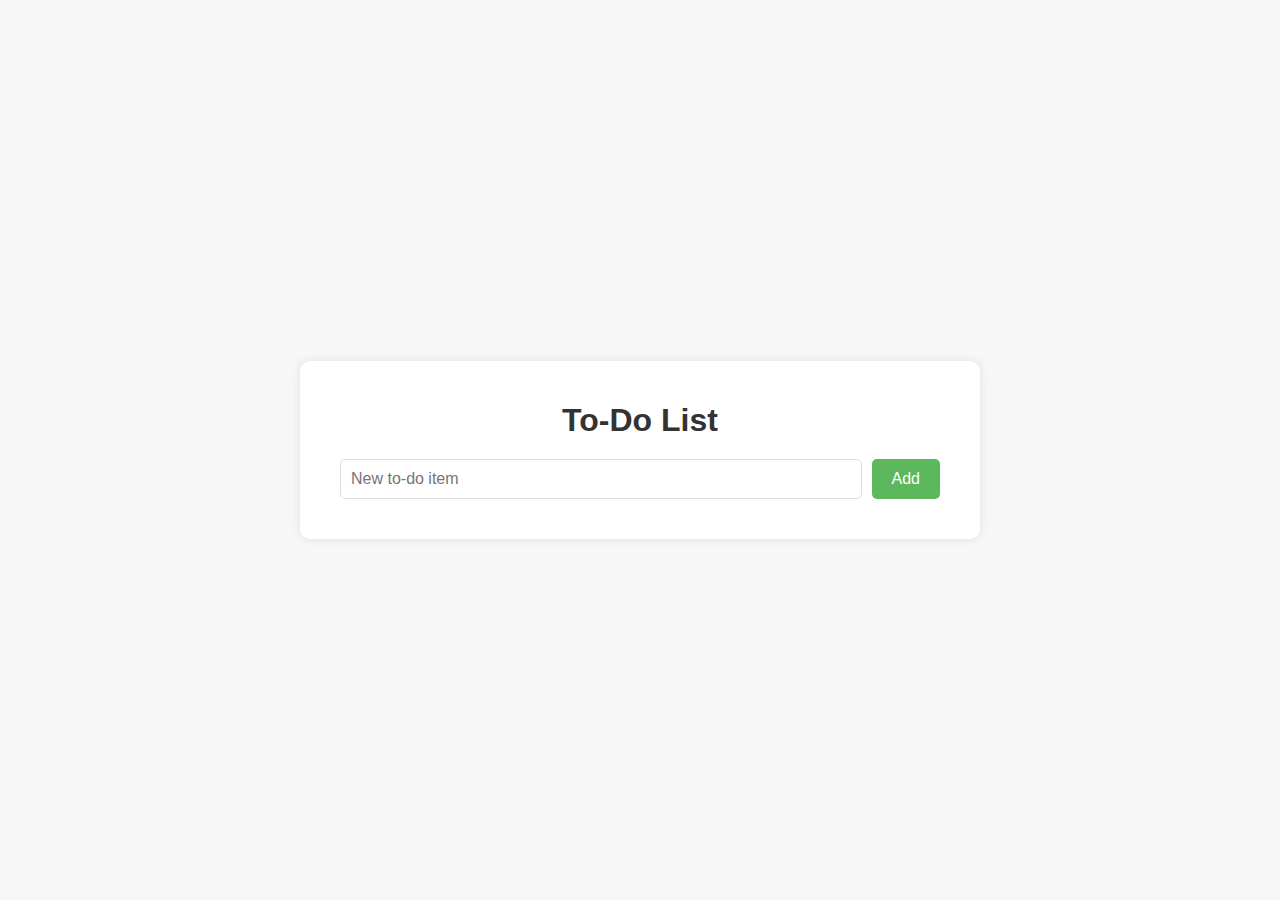
<file: API/index.html>
<!DOCTYPE html>
<html lang="en">
<head>
    <meta charset="UTF-8">
    <meta name="viewport" content="width=device-width, initial-scale=1.0">
    <title>To-Do List</title>
    <link rel="stylesheet" href="style.css">
</head>
<body>
    <div class="container">
        <h1>To-Do List</h1>
        <form id="todoForm">
            <input type="text" id="newTodo" placeholder="New to-do item" required>
            <button type="submit">Add</button>
        </form>
        <div id="todoContainer"></div>
        <div id="loader" class="loader"></div>
    </div>

    <script src="app.js"></script>
</body>
</html>
</file>
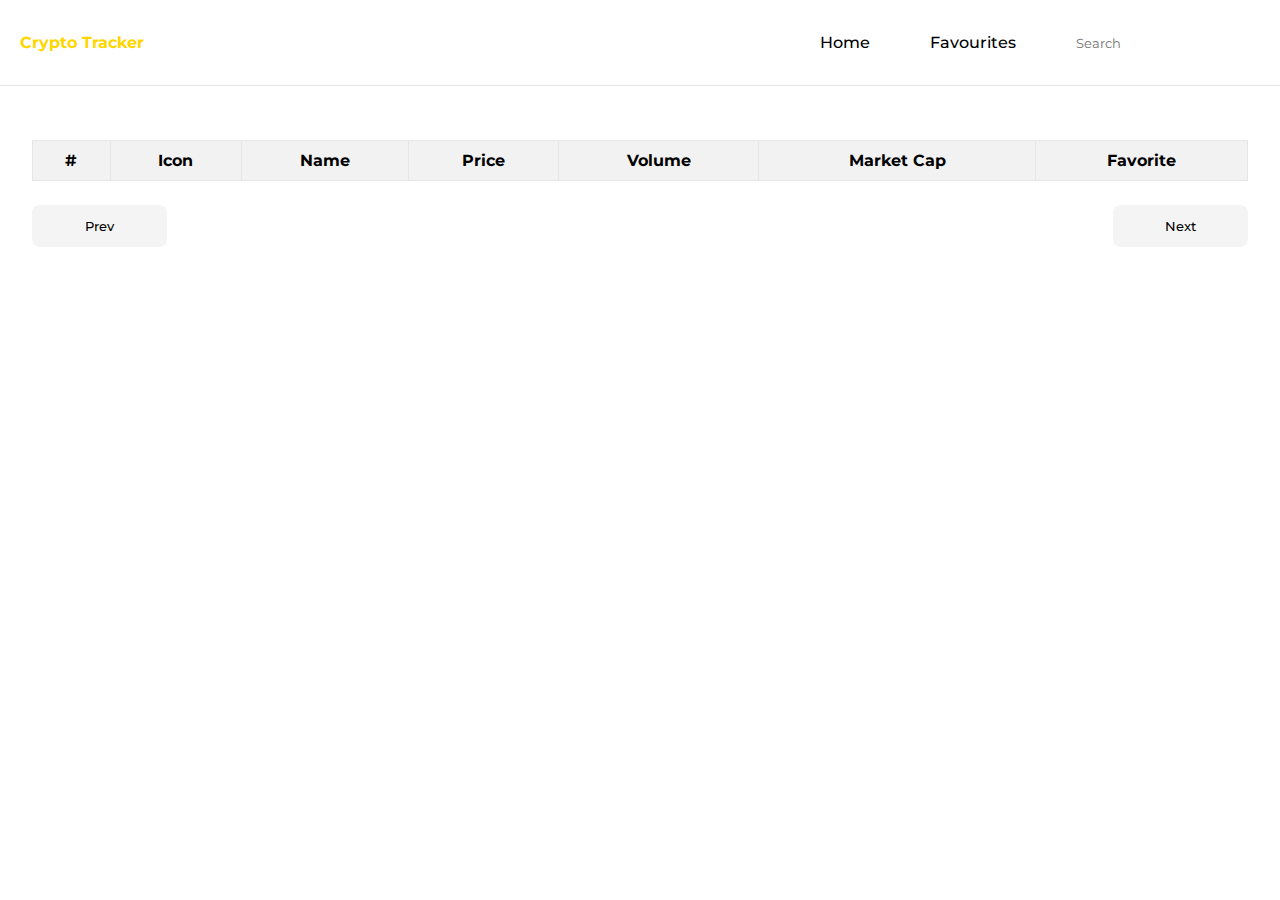
<file: crypto-tracker/index.html>
<!DOCTYPE html>
<html lang="en">
<head>
    <meta charset="UTF-8">
    <meta name="viewport" content="width=device-width, initial-scale=1.0">
    <title>Crypto Dashboard</title>
    <link rel="stylesheet" href="styles.css" />
    <link rel="preconnect" href="https://fonts.googleapis.com">
    <link rel="preconnect" href="https://fonts.gstatic.com" crossorigin>
    <link href="https://fonts.googleapis.com/css2?family=Montserrat:ital,wght@0,100;0,300;0,400;0,700;0,900;1,100;1,300;1,400;1,700;1,900&display=swap" rel="stylesheet">
    <link rel="stylesheet" href="https://cdnjs.cloudflare.com/ajax/libs/font-awesome/6.5.2/css/all.min.css" integrity="sha512-SnH5WK+bZxgPHs44uWIX+LLJAJ9/2PkPKZ5QiAj6Ta86w+fsb2TkcmfRyVX3pBnMFcV7oQPJkl9QevSCWr3W6A==" crossorigin="anonymous" referrerpolicy="no-referrer" />
</head>
<body>
   <nav>
        <div class="left-nav">
            <a href="index.html" class="title">Crypto Tracker</a>
        </div>
        <div class="right-nav">
            <a href="index.html" class="nav-link">Home</a>
            <a href="favorites/favorites.html" class="nav-link">Favourites</a>
            <div class="search-container">
                <span class="search-icon">
             <i class="fa-solid fa-magnifying-glass"></i>
           </span>
           <input
             type="text"
             id="search-box"
             placeholder="Search"
           />
            </div>

        </div>
    </nav>
    <main>
        <table id="crypto-table">
            <thead>
                <tr>
                    <th>#</th>
                    <th>Icon</th>
                    <th>Name</th>
                    <th>Price
                        <i id="sort-price-asc" class="fas fa-arrow-up"></i>
                        <i id="sort-price-desc" class="fas fa-arrow-down"></i>
                    </th>
                    <th>Volume
                        <i id="sort-volume-asc" class="fas fa-arrow-up"></i>
                        <i id="sort-volume-desc" class="fas fa-arrow-down"></i>
                    </th>
                    <th>Market Cap
                        <i id="sort-market-asc" class="fas fa-arrow-up sort-icon" title="Sort by market ascending"></i>
                        <i id="sort-market-desc" class="fas fa-arrow-down sort-icon" title="Sort by market descending"></i>
                    </th>
                    <th>Favorite</th>
                </tr>
            </thead>
            <tbody>
                <!-- Table content will be inserted here by JavaScript -->
            </tbody>
        </table>
        <div id="pagination-controls">
            <button id="prev-button">Prev</button>
            <button id="next-button">Next</button>
        </div>
        <div class="shimmer-container">
            <div class="shimmer"></div>
        </div> <!-- Added shimmer container -->
    </main>
   
    <script src="app.js"></script>
</body>
</html>
</file>
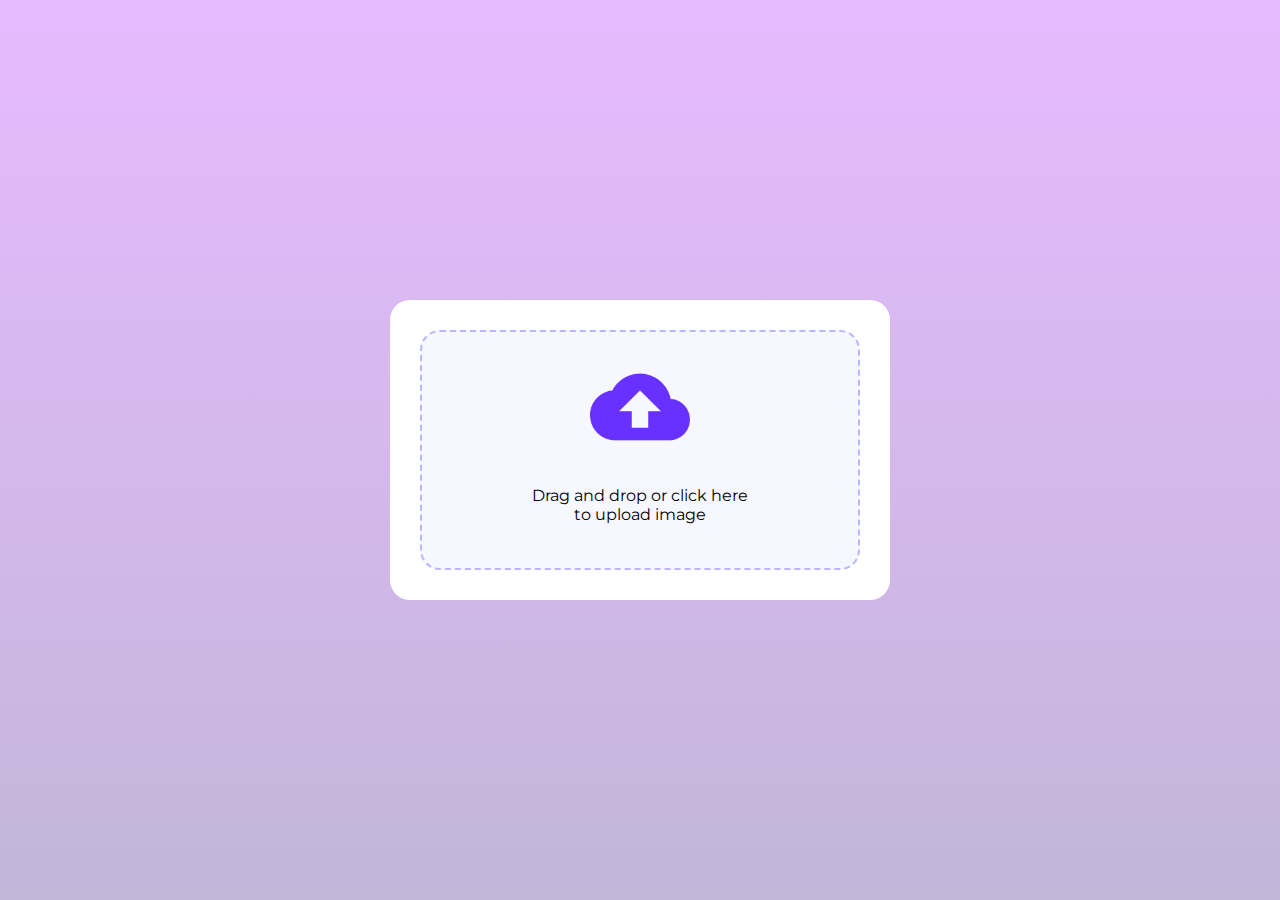
<file: DND/index.html>
<!DOCTYPE html>
<html lang="en">
<head>
    <meta charset="UTF-8">
    <meta name="viewport" content="width=device-width, initial-scale=1.0">
    <title>Image Drag and Drop</title>
    <link rel="preconnect" href="https://fonts.googleapis.com">
    <link rel="preconnect" href="https://fonts.gstatic.com" crossorigin>
    <link href="https://fonts.googleapis.com/css2?family=Montserrat:ital,wght@0,100;0,300;0,400;0,700;0,900;1,100;1,300;1,400;1,700;1,900&display=swap" rel="stylesheet">
    <link rel="stylesheet" href="https://cdnjs.cloudflare.com/ajax/libs/font-awesome/6.5.2/css/all.min.css" integrity="sha512-SnH5WK+bZxgPHs44uWIX+LLJAJ9/2PkPKZ5QiAj6Ta86w+fsb2TkcmfRyVX3pBnMFcV7oQPJkl9QevSCWr3W6A==" crossorigin="anonymous" referrerpolicy="no-referrer" />
    <link rel="stylesheet" href="style.css">
   
</head>
<body>
    <div class="hero">
        <label for="input-file" id="drop-area">
            <input type="file" accept="image/*" id="input-file" hidden>
            <div id="img-view">
                <img src="../assets/upload-icon.png" alt="upload-icon">
                <p>Drag and drop or click here <br> to upload image</p>
            </div>
        </label>
    </div>
    <script src="index.js"></script>
</body>
</html>
</file>
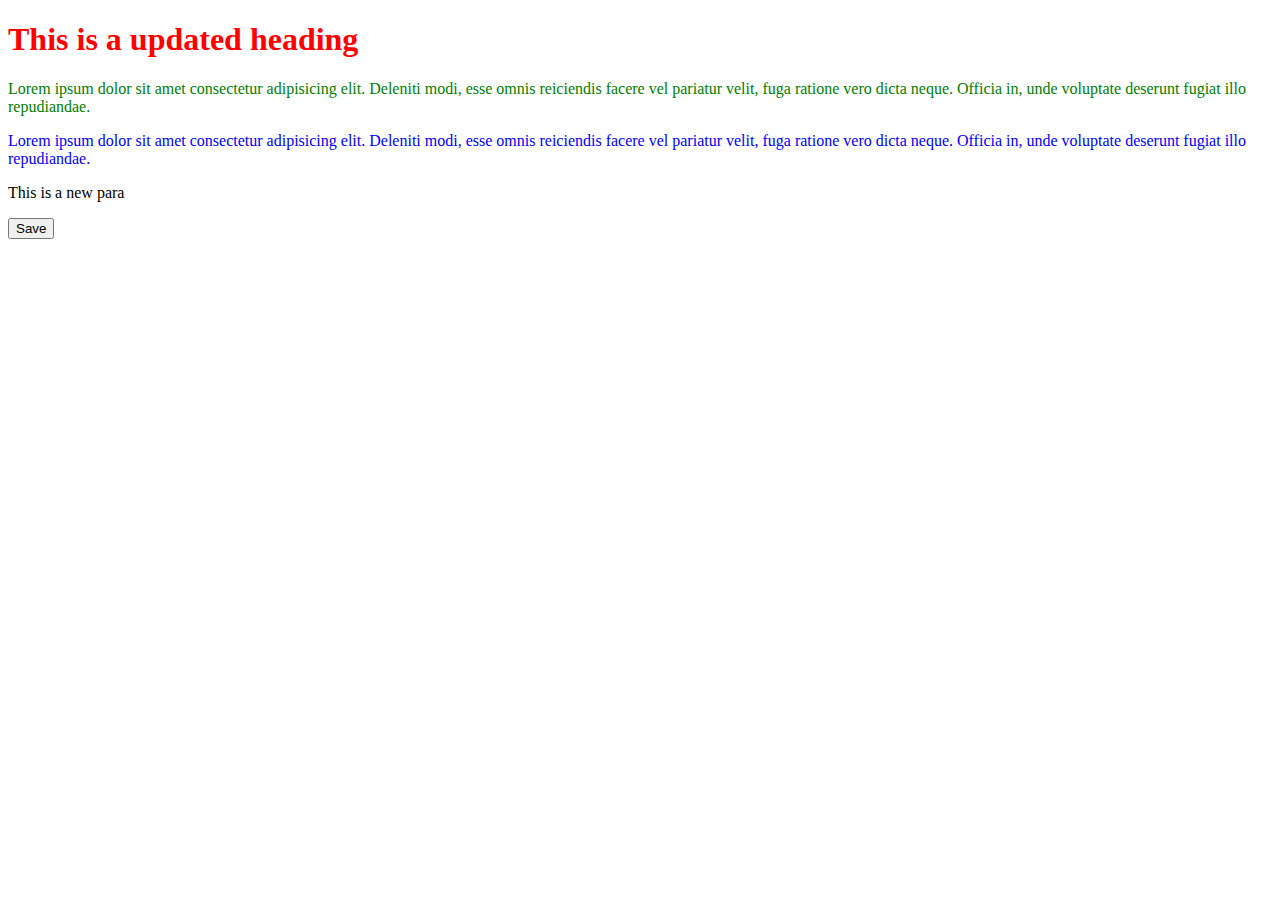
<file: DOM/index.html>
<!DOCTYPE html>
<html lang="en">
<head>
    <meta charset="UTF-8">
    <meta name="viewport" content="width=device-width, initial-scale=1.0">
    <title>DOM Manipulation</title>
    
</head>
<body>
    <h1 id="heading">My heading</h1>
    <div id="wrapper">
        <p class="para">Lorem ipsum dolor sit amet consectetur adipisicing elit. Deleniti modi, esse omnis reiciendis facere vel pariatur velit, fuga ratione vero dicta neque. Officia in, unde voluptate deserunt fugiat 
        illo repudiandae.</p>
       <p class="para">Lorem ipsum dolor sit amet consectetur adipisicing elit. Deleniti modi, esse omnis reiciendis facere vel pariatur velit, fuga ratione vero dicta neque. Officia in, unde voluptate deserunt fugiat 
      illo repudiandae.</p>

    </div>  

    <button id="btn">Save</button>
    <script src="script.js"></script>    
</body>
</html>
</file>
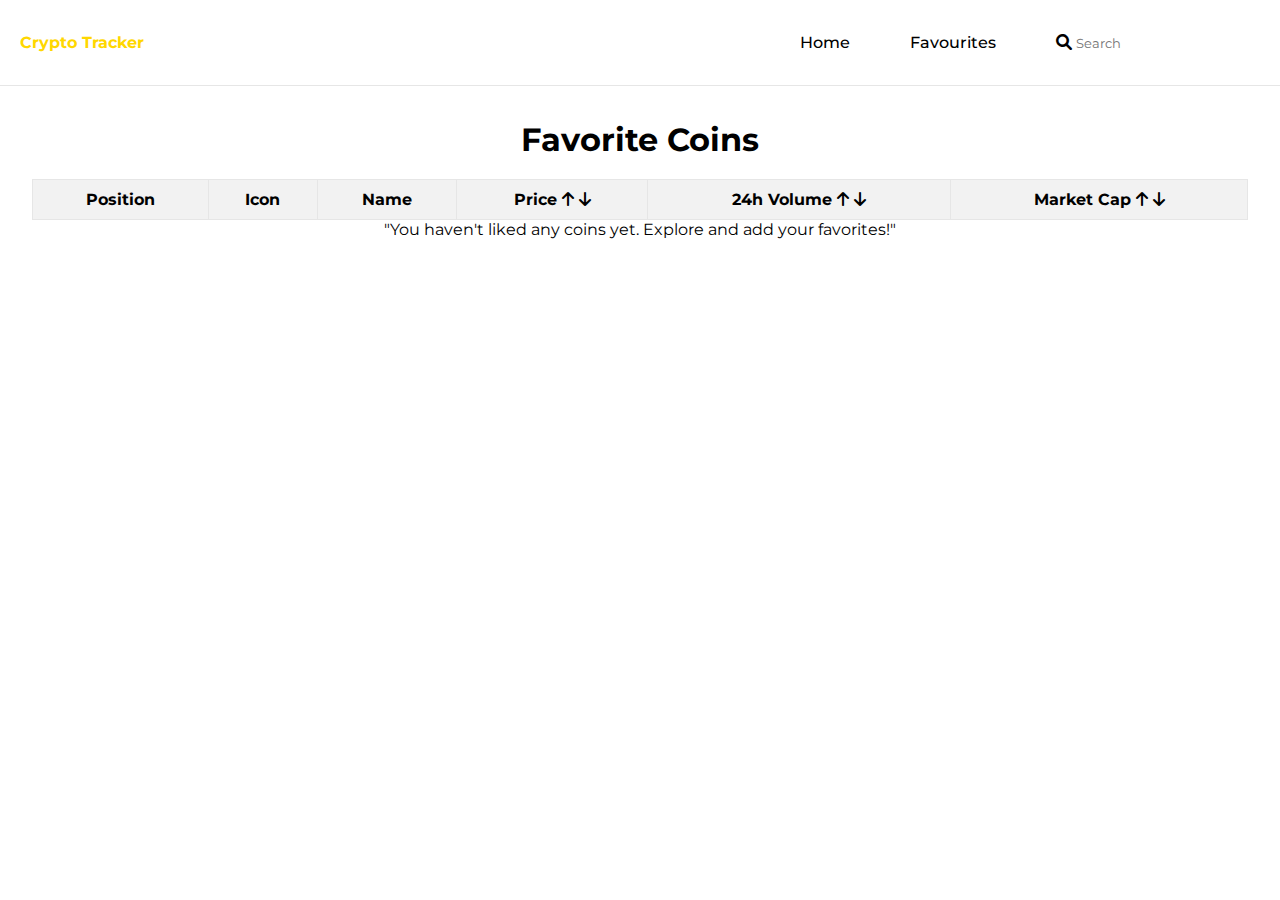
<file: crypto-tracker/favorites/favorites.html>
<!DOCTYPE html>
<html lang="en">
<head>
  <meta charset="UTF-8">
  <meta name="viewport" content="width=device-width, initial-scale=1.0">
  <title>Favorite Coins</title>
  <link rel="stylesheet" href="../styles.css">
  <link
      rel="stylesheet"
      href="https://cdnjs.cloudflare.com/ajax/libs/font-awesome/6.0.0-beta3/css/all.min.css"
    />
    <link rel="preconnect" href="https://fonts.googleapis.com" />
    <link rel="preconnect" href="https://fonts.gstatic.com" crossorigin />
    <link
      href="https://fonts.googleapis.com/css2?family=Montserrat:ital,wght@0,100;0,300;0,400;0,700;0,900;1,100;1,300;1,400;1,700;1,900&display=swap"
      rel="stylesheet"
    />
</head>
<body>
   <nav>
      <div class="left-nav">
        <a href="../index.html" class="title">Crypto Tracker</a>
      </div>
      <div class="right-nav">
        <a href="../index.html" class="nav-link">Home</a>
        <a href="./favorites.html" class="nav-link">Favourites</a>
        <div class="search-container">
          <span class="search-icon">
            <i class="fa-solid fa-magnifying-glass"></i>
          </span>
          <input type="text" id="search-box" placeholder="Search" />
        </div>
      </div>
    </nav>
  <main>
    <h1 style="text-align: center;">Favorite Coins</h1>
  <div class="shimmer-container" style="display: none;">
    <div class="shimmer"></div>
  </div>
  <table id="favorite-table">
    <thead>
      <tr>
        <th>Position</th>
        <th>Icon</th>
        <th>Name</th>
        <th>Price
          <i id="sort-price-asc" class="fas fa-arrow-up sort-icon" title="Sort by price ascending"></i>
          <i id="sort-price-desc" class="fas fa-arrow-down sort-icon" title="Sort by price descending"></i>
        </th>
        <th>24h Volume
          <i id="sort-volume-asc" class="fas fa-arrow-up sort-icon" title="Sort by volume ascending"></i>
          <i id="sort-volume-desc" class="fas fa-arrow-down sort-icon" title="Sort by volume descending"></i>
        </th>
        <th>Market Cap
             <i id="sort-market-asc" class="fas fa-arrow-up sort-icon" title="Sort by master ascending"></i>
          <i id="sort-market-desc" class="fas fa-arrow-down sort-icon" title="Sort by master descending"></i></th>
      </tr>
    </thead>
    <tbody>
      <!-- Favorite coin rows will be inserted here by JavaScript -->
    </tbody>
  </table>
  </main>
  <p id="no-favorites" style="display: none; text-align: center;">"You haven't liked any coins yet. Explore and add your favorites!"</p>
  <script src="favorites.js"></script>
  <!-- <script src ="app.js"></script> -->
</body>
</html>
</file>
<file: API/style.css>
body {
    font-family: 'Arial', sans-serif;
    background-color: #f7f7f7;
    display: flex;
    justify-content: center;
    align-items: center;
    height: 100vh;
    margin: 0;
}

.container {
    background-color: #fff;
    padding: 20px 40px;
    box-shadow: 0 0 10px rgba(0, 0, 0, 0.1);
    border-radius: 10px;
    width: 100%;
    max-width: 600px;
    position: relative;
}

h1 {
    text-align: center;
    color: #333;
    margin-bottom: 20px;
}

form {
    display: flex;
    justify-content: center;
    margin-bottom: 20px;
}

form input {
    flex: 1;
    padding: 10px;
    border: 1px solid #ddd;
    border-radius: 5px;
    font-size: 16px;
}

form button {
    padding: 10px 20px;
    border: none;
    background-color: #5cb85c;
    color: white;
    font-size: 16px;
    cursor: pointer;
    border-radius: 5px;
    margin-left: 10px;
    transition: background-color 0.3s;
}

form button:hover {
    background-color: #4cae4c;
}

.todo-item {
    display: flex;
    justify-content: space-between;
    align-items: center;
    border: 1px solid #ddd;
    padding: 10px;
    margin-bottom: 10px;
    border-radius: 5px;
    background-color: #f9f9f9;
    transition: background-color 0.3s;
}

.todo-item:hover {
    background-color: #f1f1f1;
}

.todo-item input[type="text"] {
    flex: 1;
    padding: 10px;
    border: 1px solid #ddd;
    border-radius: 5px;
    font-size: 16px;
    margin-right: 10px;
    background-color: #fff;
}

.todo-item button {
    padding: 10px;
    border: none;
    background-color: #5bc0de;
    color: white;
    font-size: 16px;
    cursor: pointer;
    border-radius: 5px;
    margin-left: 5px;
    transition: background-color 0.3s;
}

.todo-item button:hover {
    background-color: #31b0d5;
}

.todo-item button:last-child {
    background-color: #d9534f;
}

.todo-item button:last-child:hover {
    background-color: #c9302c;
}

/* Loader Styles */
.loader {
    display: none;
    position: absolute;
    top: 50%;
    left: 50%;
    transform: translate(-50%, -50%);
    border: 8px solid #f3f3f3;
    border-top: 8px solid #3498db;
    border-radius: 50%;
    width: 50px;
    height: 50px;
    animation: spin 2s linear infinite;
}

@keyframes spin {
    0% { transform: translate(-50%, -50%) rotate(0deg); }
    100% { transform: translate(-50%, -50%) rotate(360deg); }
}
</file>
<file: crypto-tracker/styles.css>
*{
    font-family: "Montserrat", sans-serif;
    margin: 0;
    padding: 0;
    box-sizing: border-box;
}

nav{
    display: flex;
    justify-content: space-between;
    height: 86px;
    border-bottom: 1px solid #e6e6e6;
    align-items: center;
    position: fixed;
    top: 0;
    left: 0;
    right: 0;
    background-color: #fff;
    z-index: 1000;
    padding: 0 20px;
}

.title{
    color: gold;
    font-weight: 700;
    text-decoration: none;
}

.nav-link{
    text-decoration: none;
    color: #000;
    font-weight: 500;
}

.right-nav{
    display: flex;
    align-items: center;
    gap: 60px;
}

#search-box{
    background: #fff;
    height: 36px;
    border: none;
    outline: none;
}

main{
    margin-top: 120px;
    display: flex;
    flex-direction: column;
    align-items: center;
}

table{
    width: 95%;
    border-collapse: collapse;
    margin-top: 20px;

}

th, td{
    border: 1px solid #e6e6e6;
    padding: 10px;
    text-align: center;
}

th{
    background-color: #f2f2f2;
}

tr:hover{
    background-color: #f2f2f2;
    cursor: pointer;
}

#pagination-controls{
    display: flex;
    justify-content: space-between;
    margin-top: 24px;
    width: 95%;
}

#prev-button, #next-button{
    padding: 13px;
    border: none;
    background: gold;
    border-radius: 8px;
    cursor: pointer;
    width: 135px;
    font-weight: 500;
}

#prev-button.disabled, #next-button.disabled {
    background-color: #f4f4f4;
    color: #000;
    cursor: not-allowed;
}

.shimmer-container {
    position: absolute;
    top: 0;
    left: 0;
    width: 100%;
    height: 100%;
    background-color: rgba(255, 255, 255, 0.8); /* Slightly transparent to show loading state */
    display: flex;
    justify-content: center;
    align-items: center;
    z-index: 10;
    display: none; /* Initially hidden */
}

.shimmer {
   width: 70px;
   height: 70px;
   border-radius: 50%;
   background: conic-gradient(#0000 10%, gold);
    -webkit-mask: radial-gradient(farthest-side,#0000 calc(100% - 9px),#000 0);
   animation: spin 1s infinite linear;
}

@keyframes spin {
  to {
      transform: rotate(1turn);
   }
}


#pagination {
    display: flex;
    justify-content: center; /* Center horizontally */
    align-items: center; /* Center vertically */
    margin: 20px 0px; /* Ensure some space from the content */
    
}

.page-button {
    margin: 0 5px;
    padding: 5px 10px;
    border: 1px solid #ccc;
    background-color: white;
    cursor: pointer;
}

.page-button.active {
    background-color: #4caf50;
    color: white;
}

.favorite-icon {
    cursor: pointer;
}

.favorite-icon:hover, .favorite {
    color: gold;
}


.container {
    display: flex;
    flex-direction: row;
    width: 100%;
    height: 100vh;
}


.sidebar {
    width: 30%;
    display: flex;
    flex-direction: column;
    align-items: center;
    padding: 20px;
    box-sizing: border-box;
    margin-right: 20px;
}


.chart-section {
    width: 70%;
    padding: 20px;
    box-sizing: border-box;
    display: flex;
    flex-direction: column;
    align-items: center;
}


.button-container {
    display: flex;
    justify-content: center;
    margin-bottom: 20px;
}


.button-container button {
    margin: 0 10px;
    padding: 10px 20px;
    font-size: 16px;
    cursor: pointer;
    background-color: #f0f0f0;
    border: none;
    border-radius: 5px;
    transition: background-color 0.3s ease;
}


.button-container button.active {
    background-color: #eeBC1D;
    color: #fff;
}

.heading {
    font-weight: bold;
    margin: 20px;
}


.description {
    width: 100%;
    padding: 25px;
    padding-bottom: 15px;
    padding-top: 0;
    text-align: justify;
}


.market-data {
    align-self: flex-start;
    padding: 25px;
    padding-top: 10px;
    width: 100%;
}


.market-data-item {
    display: flex;
    justify-content: space-between;
    margin-bottom: 10px;
}



@media (max-width: 768px) {
    .container {
        flex-direction: column;
        align-items: center;
    }

    .sidebar {
        width: 100%;
        border-right: none;
        border-bottom: 2px solid grey;
    }

    .chart-section {
        width: 100%;
    }
}

@media (max-width: 480px) {
    .description {
        padding: 10px;
    }

    .market-data {
        padding: 10px;
    }

    .button-container button {
        padding: 5px 10px;
        font-size: 14px;
    }
}
</file>
<file: DND/style.css>
*{
    margin: 0;
    padding: 0%;
    box-sizing: border-box;
    font-family: 'Montserrat', sans-serif;
}

.hero{
    width: 100%;
    height: 100vh;
    display: flex;
    justify-content: center;
    align-items: center;
    background: linear-gradient(#e7baff, #c2b6d9);
}

#drop-area{
    width: 500px;
    height: 300px;
    padding: 30px;
    background: #fff;
    text-align: center;
    border-radius: 20px;

}

#img-view{
    width: 100%;
    height: 100%;
    border-radius: 20px;
    border: 2px dashed #bbb5ff;
    background: #f7f8ff;
    background-position: center;
    background-size: cover;

}

#img-view img{
    width: 100px;
    margin: 25px 0px;
}

#img-view p{
    margin-bottom: 25px;
}
</file>
